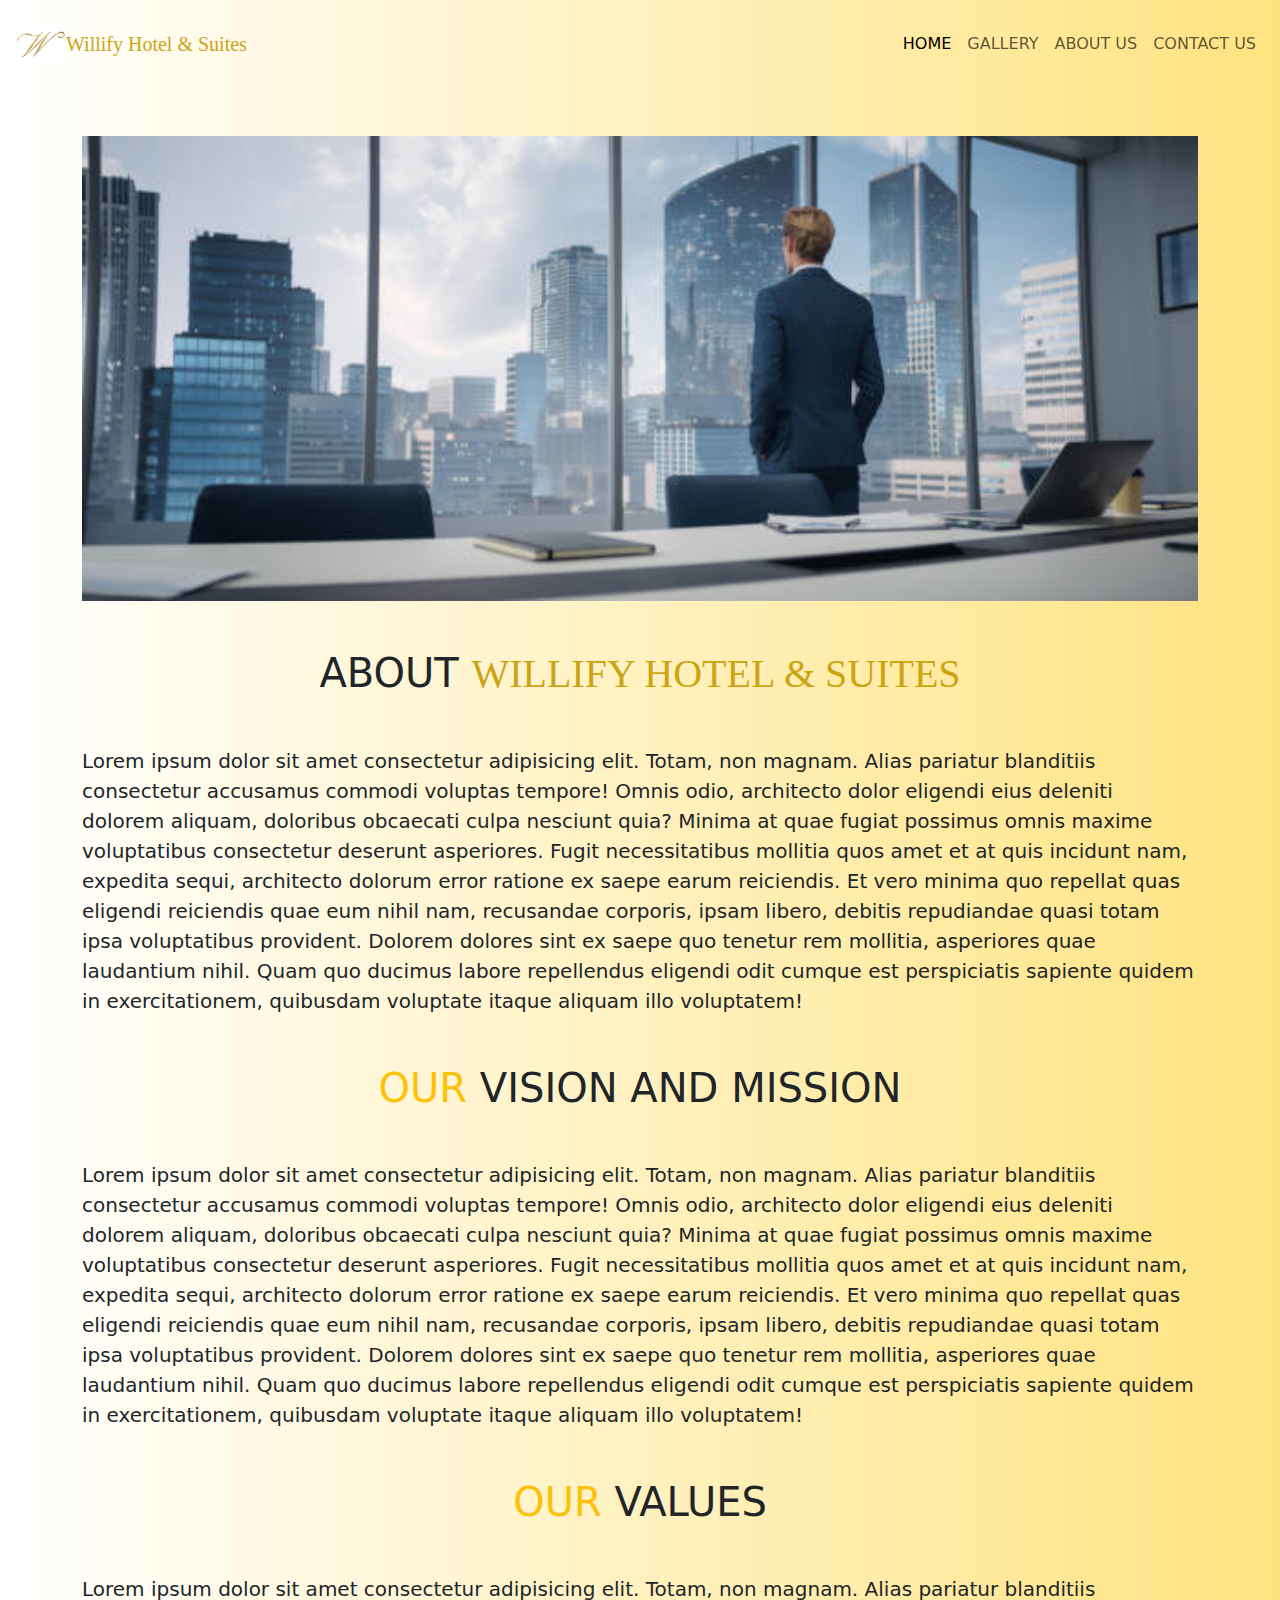
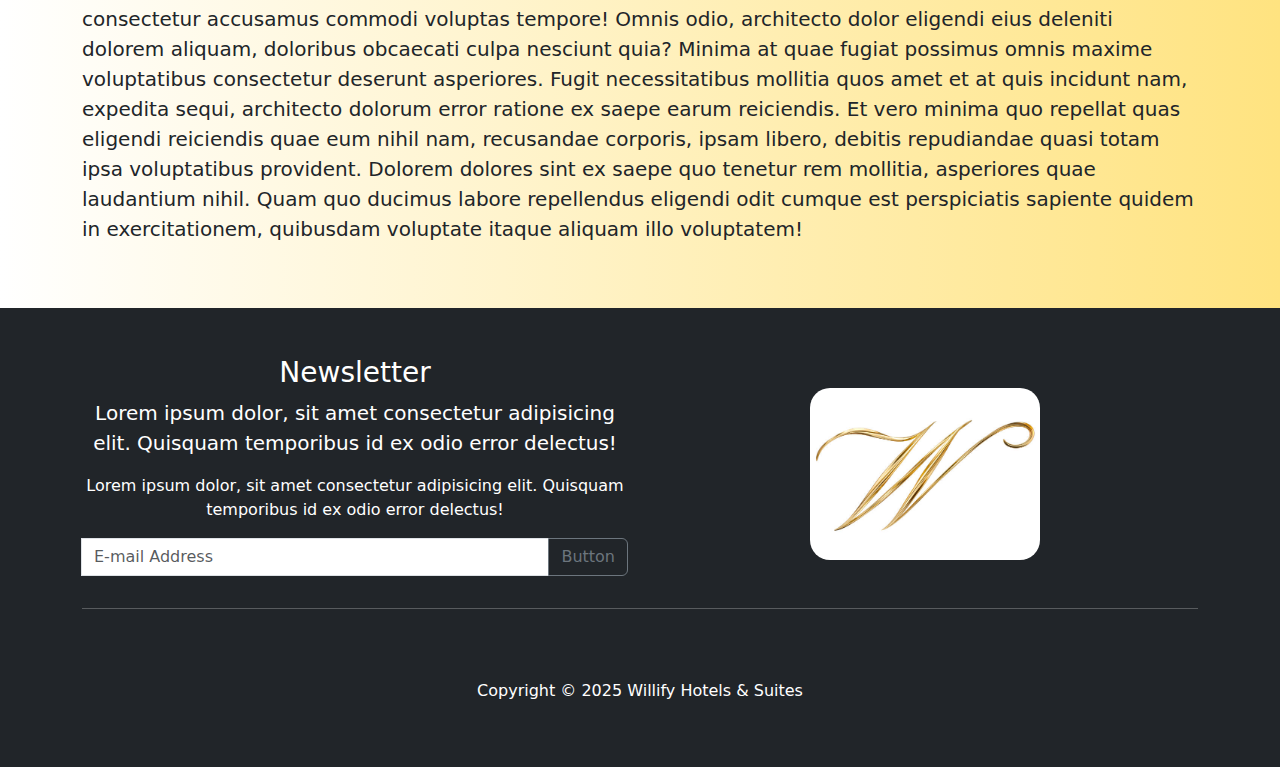
<file: about.html>
<!doctype html>
<html lang="en">
  <head>
    <meta charset="utf-8">
    <meta name="viewport" content="width=device-width, initial-scale=1">
    <title>About Us</title>

    <link rel="stylesheet" href="style.css">
    <link href="https://cdn.jsdelivr.net/npm/bootstrap@5.3.3/dist/css/bootstrap.min.css" rel="stylesheet" integrity="sha384-QWTKZyjpPEjISv5WaRU9OFeRpok6YctnYmDr5pNlyT2bRjXh0JMhjY6hW+ALEwIH" crossorigin="anonymous">
  </head>
  <body>
     <!-- navigation bar -->
     <nav class="navbar navbar-expand-lg bg-white navbar-light">
        <div class="container-fluid p-3 align-items-center justify-content-between">
         <div class="d-flex">
          <img src="Home images/istockphoto-1408777592-612x612.jpg" style="width:50px; margin:0; padding:px" alt="">
          <a class="navbar-brand" href="#" style="font-family: 'Times New Roman', Times, serif; color: rgb(204, 164, 19);">Willify Hotel & Suites</a>
         </div> 

          <button class="navbar-toggler" type="button" data-bs-toggle="collapse" data-bs-target="#navmenu" aria-controls="navbarSupportedContent" aria-expanded="false" aria-label="Toggle navigation">
            <span class="navbar-toggler-icon"></span>
          </button>

          <div class="collapse navbar-collapse" id="navmenu">
            <ul class="navbar-nav ms-auto mb-2 mb-lg-0">
                  <li class="nav-item">
                    <a class="nav-link active" aria-current="page" href="index.html">HOME</a>
                  </li>
                  <li class="nav-item">
                    <a class="nav-link" href="gallery.html">GALLERY</a>
                  </li>
                  <li class="nav-item">
                    <a class="nav-link" href="about.html">ABOUT US</a>
                  </li>
                  <li class="nav-item">
                    <a class="nav-link" href="contact.html">CONTACT US</a>
                  </li>
            </ul>
          </div>
        </div>
      </nav>


       <!-- first option  -->
    <section class="p-5">
        <div class="container">
          <div class="align-items-center justify-content-between">
            <div class="">
              <img src="Home images/istockphoto-1798341796-612x612.jpg" class="img-fluid" style="width: 100%;"  alt="friends laughing together">
            </div>
            
            <div class="">
              <h1 class="text-center m-5">ABOUT  <a class="navbar-brand" href="#" style="font-family: 'Times New Roman', Times, serif; color: rgb(204, 164, 19);">WILLIFY HOTEL & SUITES</a></h1>
              <p class="lead"><strong>Lorem ipsum dolor sit amet consectetur adipisicing elit. Totam, non magnam. Alias pariatur blanditiis consectetur accusamus commodi voluptas tempore! Omnis odio, architecto dolor eligendi eius deleniti dolorem aliquam, doloribus obcaecati culpa nesciunt quia? Minima at quae fugiat possimus omnis maxime voluptatibus consectetur deserunt asperiores. Fugit necessitatibus mollitia quos amet et at quis incidunt nam, expedita sequi, architecto dolorum error ratione ex saepe earum reiciendis. Et vero minima quo repellat quas eligendi reiciendis quae eum nihil nam, recusandae corporis, ipsam libero, debitis repudiandae quasi totam ipsa voluptatibus provident. Dolorem dolores sint ex saepe quo tenetur rem mollitia, asperiores quae laudantium nihil. Quam quo ducimus labore repellendus eligendi odit cumque est perspiciatis sapiente quidem in exercitationem, quibusdam voluptate itaque aliquam illo voluptatem!</strong> 
              </p>
  
              <h1 class="text-center m-5"><span class="text-warning">OUR </span> VISION AND MISSION</h1>
              <p class="lead"><strong>Lorem ipsum dolor sit amet consectetur adipisicing elit. Totam, non magnam. Alias pariatur blanditiis consectetur accusamus commodi voluptas tempore! Omnis odio, architecto dolor eligendi eius deleniti dolorem aliquam, doloribus obcaecati culpa nesciunt quia? Minima at quae fugiat possimus omnis maxime voluptatibus consectetur deserunt asperiores. Fugit necessitatibus mollitia quos amet et at quis incidunt nam, expedita sequi, architecto dolorum error ratione ex saepe earum reiciendis. Et vero minima quo repellat quas eligendi reiciendis quae eum nihil nam, recusandae corporis, ipsam libero, debitis repudiandae quasi totam ipsa voluptatibus provident. Dolorem dolores sint ex saepe quo tenetur rem mollitia, asperiores quae laudantium nihil. Quam quo ducimus labore repellendus eligendi odit cumque est perspiciatis sapiente quidem in exercitationem, quibusdam voluptate itaque aliquam illo voluptatem!</strong> 
              </p>
  
              <h1 class="text-center m-5"><span class="text-warning">OUR </span> VALUES</h1>
              <p class="lead"><strong>Lorem ipsum dolor sit amet consectetur adipisicing elit. Totam, non magnam. Alias pariatur blanditiis consectetur accusamus commodi voluptas tempore! Omnis odio, architecto dolor eligendi eius deleniti dolorem aliquam, doloribus obcaecati culpa nesciunt quia? Minima at quae fugiat possimus omnis maxime voluptatibus consectetur deserunt asperiores. Fugit necessitatibus mollitia quos amet et at quis incidunt nam, expedita sequi, architecto dolorum error ratione ex saepe earum reiciendis. Et vero minima quo repellat quas eligendi reiciendis quae eum nihil nam, recusandae corporis, ipsam libero, debitis repudiandae quasi totam ipsa voluptatibus provident. Dolorem dolores sint ex saepe quo tenetur rem mollitia, asperiores quae laudantium nihil. Quam quo ducimus labore repellendus eligendi odit cumque est perspiciatis sapiente quidem in exercitationem, quibusdam voluptate itaque aliquam illo voluptatem!</strong> 
              </p>
  
            </div>
          </div>
        </div>
      </section>

       <!--footer-->
       <footer class="section__footer">
        <section class="p-5 bg-dark text-white text-center position-relative">
        <div class="container">
            <div class="row align-items-center justify-content-between">
              <div class="col-md">
                <div class="input-group mb-3">
                  <div class="text-center">
                  <h3>Newsletter</h3>
                  <p class="lead">Lorem ipsum dolor, sit amet consectetur adipisicing elit. Quisquam temporibus id ex odio error delectus!</p>
                  <p >Lorem ipsum dolor, sit amet consectetur adipisicing elit. Quisquam temporibus id ex odio error delectus!</p>
                  </div>
                  <input type="text" class="form-control" placeholder="E-mail Address" aria-label="Recipient's username" aria-describedby="button-addon2">
                  <button class="btn btn-outline-secondary" type="button" id="button-addon2">Button</button>
                </div>
              </div>
    
              <div class="col-md">
                <img src="Home images/istockphoto-1408777592-612x612.jpg" class="img-fluid"  style="width: 230px; border-radius: 20px;">
              </div>
          </div>
    
          <!-- copyright  -->
          <div class="footer__copyright">
            <div class="row">
              <div class="col-xs-12"><hr>
            <p class="footer_copyright__text" style="text-align: center"><a href="javascript:void(0);" class="btn spl-link">THE COMPANY</a></p>
                  <p class="footer_copyright__text" style="text-align: center">Copyright © 2025 Willify Hotels &amp; Suites</p>
              </div>
            </div> 
          </div> 
    
        </div> 
      </section>
      </footer>

    <script src="https://cdn.jsdelivr.net/npm/bootstrap@5.3.3/dist/js/bootstrap.bundle.min.js" integrity="sha384-YvpcrYf0tY3lHB60NNkmXc5s9fDVZLESaAA55NDzOxhy9GkcIdslK1eN7N6jIeHz" crossorigin="anonymous"></script>
  </body>
</html>
</file>
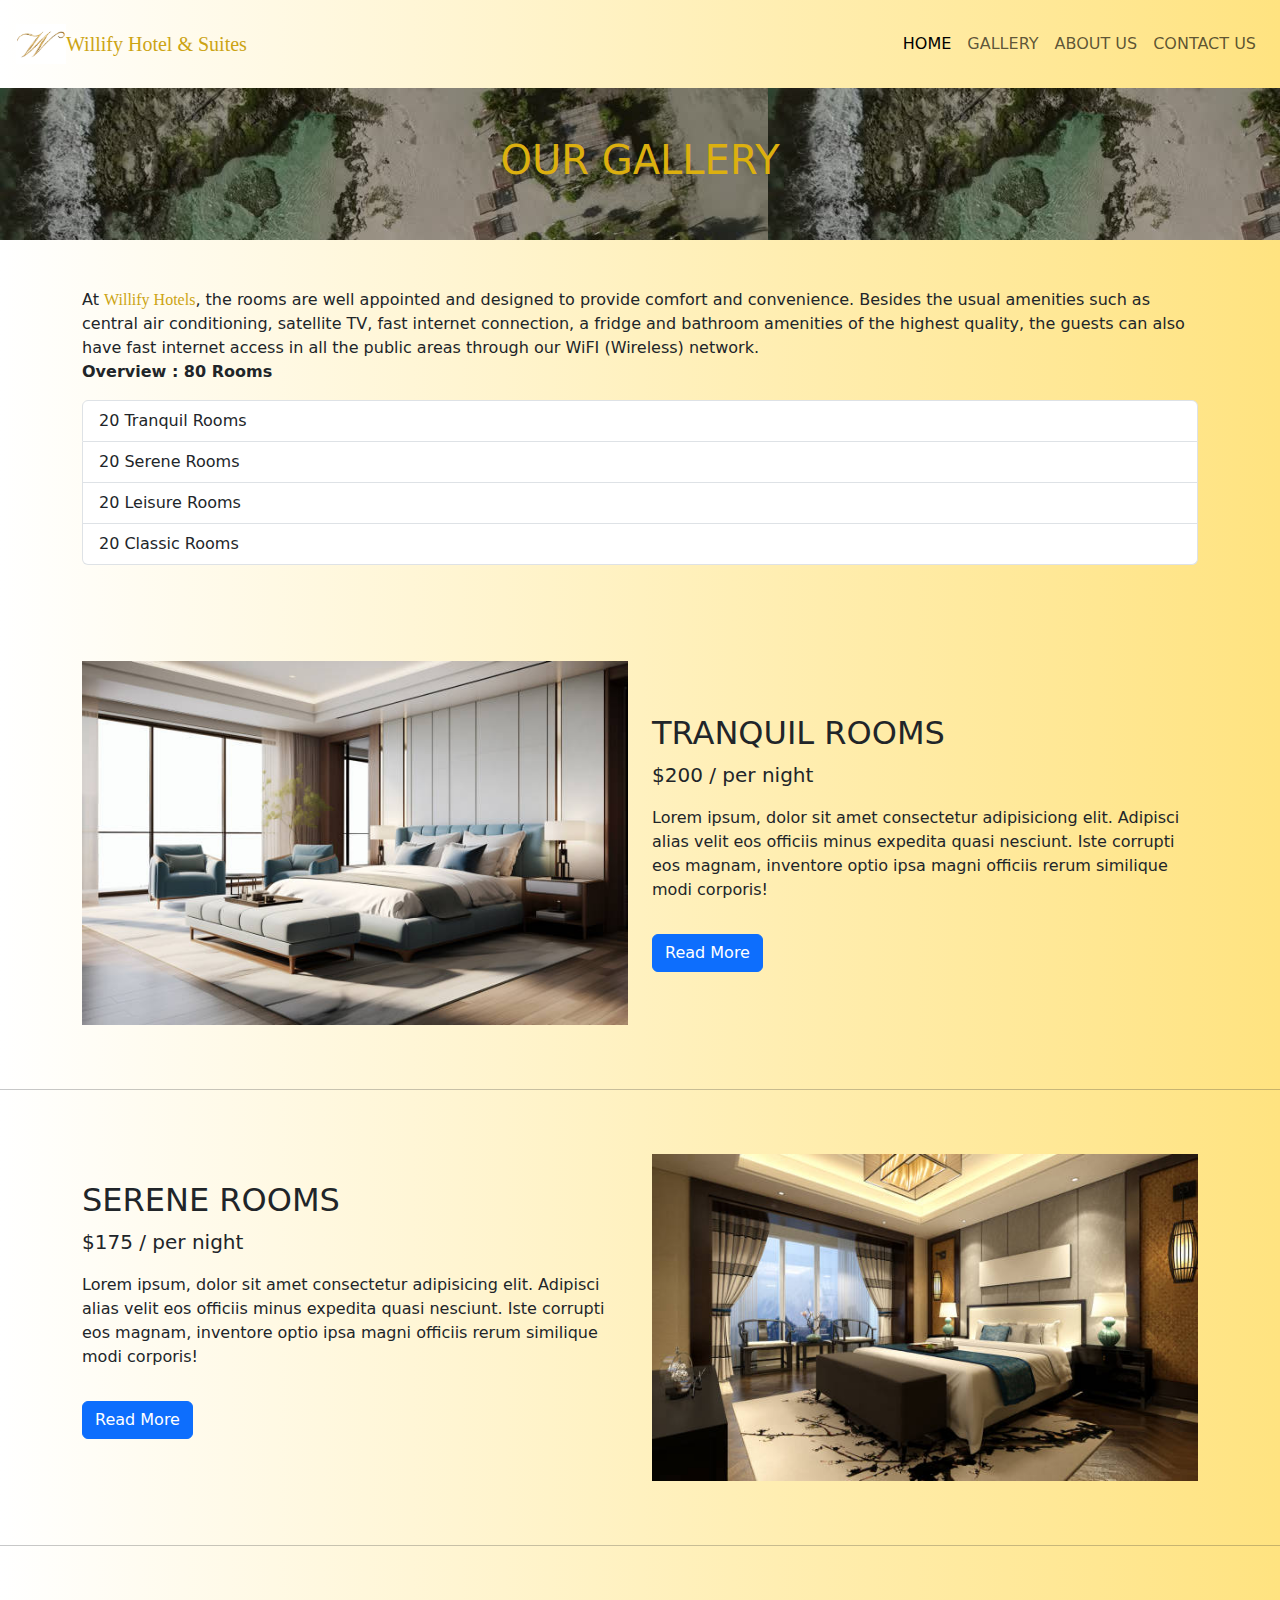
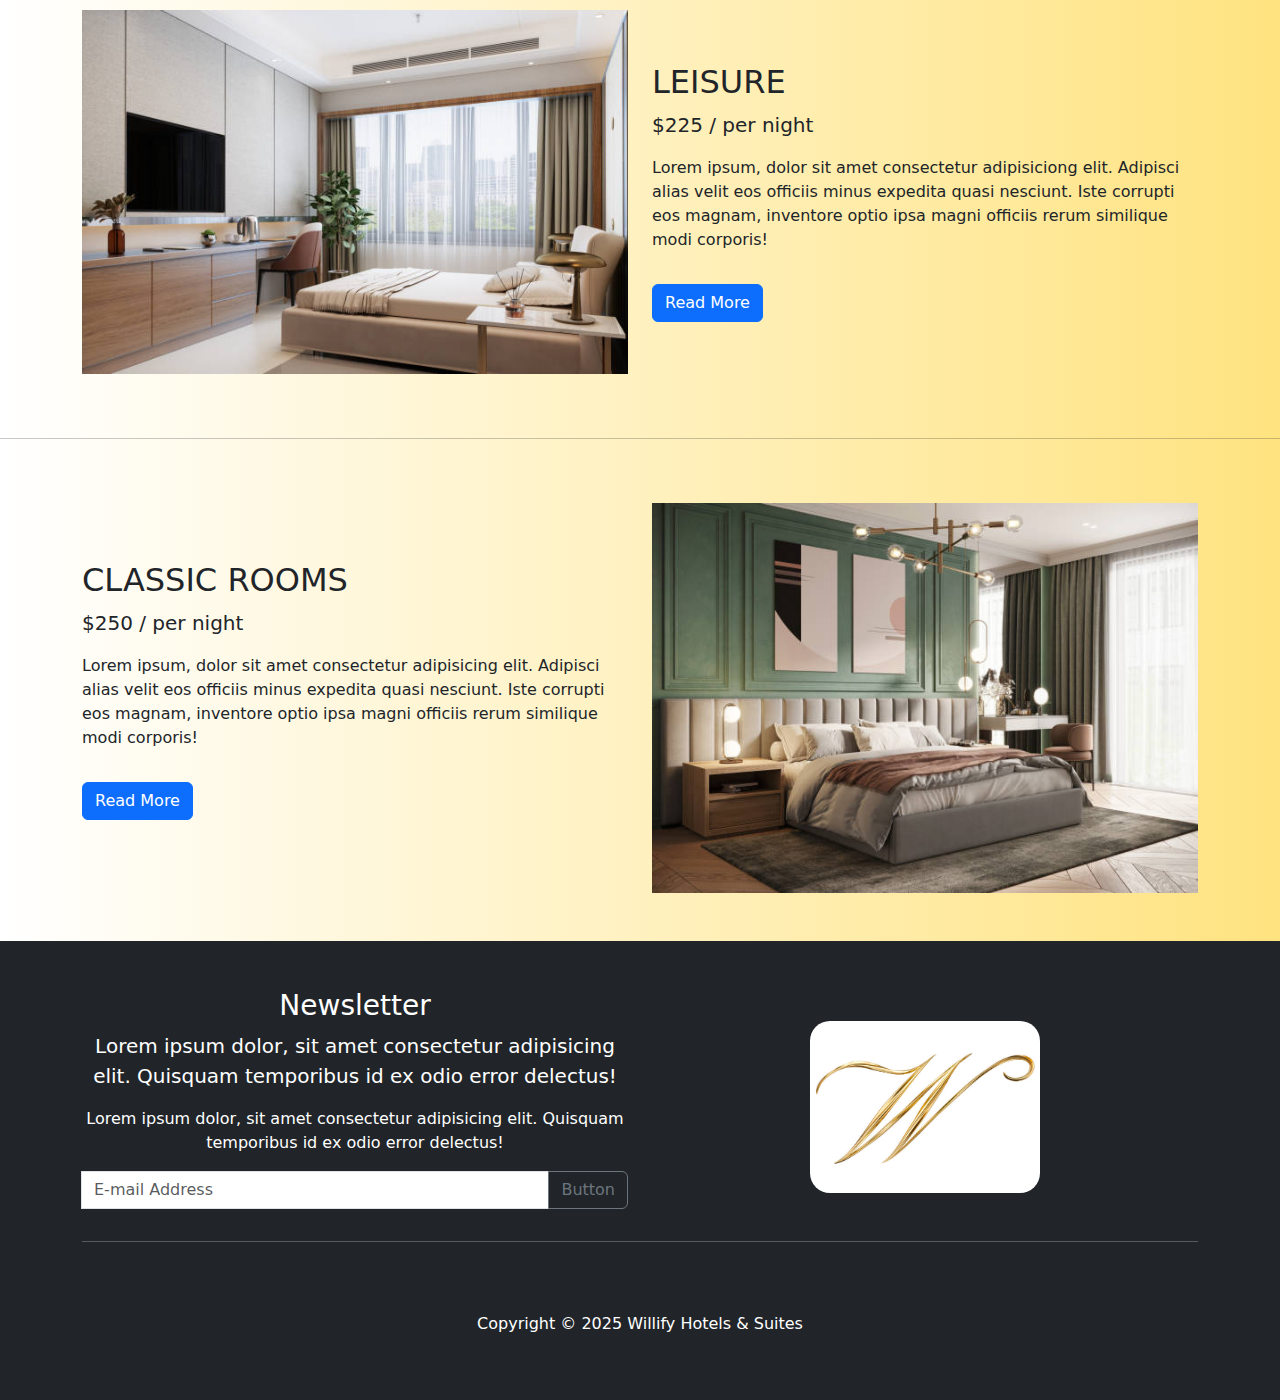
<file: gallery.html>
<!doctype html>
<html lang="en">
  <head>
    <meta charset="utf-8">
    <meta name="viewport" content="width=device-width, initial-scale=1">
    <title>Willify Gallery</title>
    <link rel="stylesheet" href="style.css">

    <link href="https://cdn.jsdelivr.net/npm/bootstrap@5.3.3/dist/css/bootstrap.min.css" rel="stylesheet" integrity="sha384-QWTKZyjpPEjISv5WaRU9OFeRpok6YctnYmDr5pNlyT2bRjXh0JMhjY6hW+ALEwIH" crossorigin="anonymous">
  </head>
  <body>

      <!-- navigation bar -->
      <nav class="navbar navbar-expand-lg bg-white navbar-light">
        <div class="container-fluid p-3 align-items-center justify-content-between">
         <div class="d-flex">
          <img src="Home images/istockphoto-1408777592-612x612.jpg" style="width:50px; margin:0; padding:px" alt="">
          <a class="navbar-brand" href="#" style="font-family: 'Times New Roman', Times, serif; color: rgb(204, 164, 19);">Willify Hotel & Suites</a>
         </div> 

          <button class="navbar-toggler" type="button" data-bs-toggle="collapse" data-bs-target="#navmenu" aria-controls="navbarSupportedContent" aria-expanded="false" aria-label="Toggle navigation">
            <span class="navbar-toggler-icon"></span>
          </button>

          <div class="collapse navbar-collapse" id="navmenu">
            <ul class="navbar-nav ms-auto mb-2 mb-lg-0">
                  <li class="nav-item">
                    <a class="nav-link active" aria-current="page" href="index.html">HOME</a>
                  </li>
                  <li class="nav-item">
                    <a class="nav-link" href="gallery.html">GALLERY</a>
                  </li>
                  <li class="nav-item">
                    <a class="nav-link" href="about.html">ABOUT US</a>
                  </li>
                  <li class="nav-item">
                    <a class="nav-link" href="contact.html">CONTACT US</a>
                  </li>
            </ul>
          </div>
        </div>
      </nav>

<!-- Header  -->
    <section class="p-5 text-center bg" style="background-image: url(Home\ images/istockphoto-1870564859-640x640.jpg);" >
        <div class="container">
            <h1 style="color: rgb(220, 176, 15);">OUR GALLERY</h1>
        </div>
    </section>
    
    <!-- title  -->
    <section class="p-5">
      <div class="container">
        <div class="d-flex">
         <p>At <a class="navbar-brand" href="#" style="font-family: 'Times New Roman', Times, serif; color: rgb(204, 164, 19);">Willify Hotels</a>, the rooms are well appointed and designed to provide comfort and convenience. Besides the usual amenities such as central air conditioning, satellite TV, fast internet connection, a fridge and bathroom amenities of the highest quality, the guests can also have fast internet access in all the public areas through our WiFI (Wireless) network. <br><strong>Overview : 80 Rooms </strong></p> 
        
        </div>  
          <ul class="list-group">
            <li class="list-group-item">20 Tranquil Rooms</li>
            <li class="list-group-item">20 Serene Rooms</li>
            <li class="list-group-item">20 Leisure Rooms</li>
            <li class="list-group-item">20 Classic Rooms </li>
          </ul>
      </div>
    </section>

    <!-- first option  -->
    <section class="p-5">
      <div class="container">
        <div class="row align-items-center justify-content-between">
          <div class="col-md">
            <img src="Home images/istockphoto-1815808691-612x612.jpg" class="img-fluid"  alt="friends laughing together">
          </div>
          
          <div class="col-md">
            <h2>TRANQUIL ROOMS</h2>
            <p class="lead"><strong>$200</strong> / per night 
            </p>
            <p>
              Lorem ipsum, dolor sit amet consectetur adipisiciong elit. Adipisci alias velit eos officiis minus expedita quasi nesciunt. Iste corrupti eos magnam, inventore optio ipsa magni officiis rerum similique modi corporis!
            </p>

            <a href="#" class="btn btn-primary mt-3">
              <i class="bi bi-chevron-right"></i> Read More</a>
          </div>
        </div>
      </div>
    </section>
    <hr>

    <!--second option-->
    <section class="p-5">
      <div class="container">
        <div class="row align-items-center justify-content-between">
          <div class="col-md">
            <h2>SERENE ROOMS</h2>
            <p class="lead"><strong>$175</strong> / per night 
            </p>
            <p>
              Lorem ipsum, dolor sit amet consectetur adipisicing elit. Adipisci alias velit eos officiis minus expedita quasi nesciunt. Iste corrupti eos magnam, inventore optio ipsa magni officiis rerum similique modi corporis!
            </p>

            <a href="#" class="btn btn-primary my-3">
              <i class="bi bi-chevron-right"></i> Read More</a>
          </div>

          <div class="col-md">
            <img src="Home images/istockphoto-1129076301-612x612.jpg" class="img-fluid"  alt="blah blah">
          </div>
        </div>
      </div>
    </section>
    <hr>

<!-- third option   -->
<section class="p-5">
  <div class="container">
    <div class="row align-items-center justify-content-between">
      <div class="col-md">
        <img src="Home images/istockphoto-1370825295-612x612.jpg" class="img-fluid"  alt="friends laughing together">
      </div>
      
      <div class="col-md">
        <h2>LEISURE</h2>
        <p class="lead"><strong>$225</strong> / per night 
        <p>
          Lorem ipsum, dolor sit amet consectetur adipisiciong elit. Adipisci alias velit eos officiis minus expedita quasi nesciunt. Iste corrupti eos magnam, inventore optio ipsa magni officiis rerum similique modi corporis!
        </p>

        <a href="#" class="btn btn-primary mt-3">
          <i class="bi bi-chevron-right"></i> Read More</a>
      </div>
    </div>
  </div>
</section>
<hr>

<!--fourth option-->
<section class="p-5">
  <div class="container">
    <div class="row align-items-center justify-content-between">
      <div class="col-md">
        <h2>CLASSIC ROOMS</h2>
        <p class="lead"><strong>$250</strong> / per night 
        </p>
        <p>
          Lorem ipsum, dolor sit amet consectetur adipisicing elit. Adipisci alias velit eos officiis minus expedita quasi nesciunt. Iste corrupti eos magnam, inventore optio ipsa magni officiis rerum similique modi corporis!
        </p>

        <a href="#" class="btn btn-primary my-3">
          <i class="bi bi-chevron-right"></i> Read More</a>
      </div>

      <div class="col-md">
        <img src="Home images/istockphoto-1391018214-612x612.jpg" class="img-fluid"  alt="blah blah">
      </div>
    </div>
  </div>
</section>

            <!--footer-->
            <footer class="section__footer">
              <section class="p-5 bg-dark text-white text-center position-relative">
              <div class="container">
                  <div class="row align-items-center justify-content-between">
                    <div class="col-md">
                      <div class="input-group mb-3">
                        <div class="text-center">
                        <h3>Newsletter</h3>
                        <p class="lead">Lorem ipsum dolor, sit amet consectetur adipisicing elit. Quisquam temporibus id ex odio error delectus!</p>
                        <p >Lorem ipsum dolor, sit amet consectetur adipisicing elit. Quisquam temporibus id ex odio error delectus!</p>
                        </div>
                        <input type="text" class="form-control" placeholder="E-mail Address" aria-label="Recipient's username" aria-describedby="button-addon2">
                        <button class="btn btn-outline-secondary" type="button" id="button-addon2">Button</button>
                      </div>
                    </div>
          
                    <div class="col-md">
                      <img src="Home images/istockphoto-1408777592-612x612.jpg" class="img-fluid"  style="width: 230px; border-radius: 20px;">
                    </div>
                </div>
          
                <!-- copyright  -->
                <div class="footer__copyright">
                  <div class="row">
                    <div class="col-xs-12"><hr>
                  <p class="footer_copyright__text" style="text-align: center"><a href="javascript:void(0);" class="btn spl-link">THE COMPANY</a></p>
                        <p class="footer_copyright__text" style="text-align: center">Copyright © 2025 Willify Hotels &amp; Suites</p>
                    </div>
                  </div> 
                </div> 
          
              </div> 
            </section>
            </footer>

    <script src="https://cdn.jsdelivr.net/npm/bootstrap@5.3.3/dist/js/bootstrap.bundle.min.js" integrity="sha384-YvpcrYf0tY3lHB60NNkmXc5s9fDVZLESaAA55NDzOxhy9GkcIdslK1eN7N6jIeHz" crossorigin="anonymous"></script>
  </body>
</html>
</file>
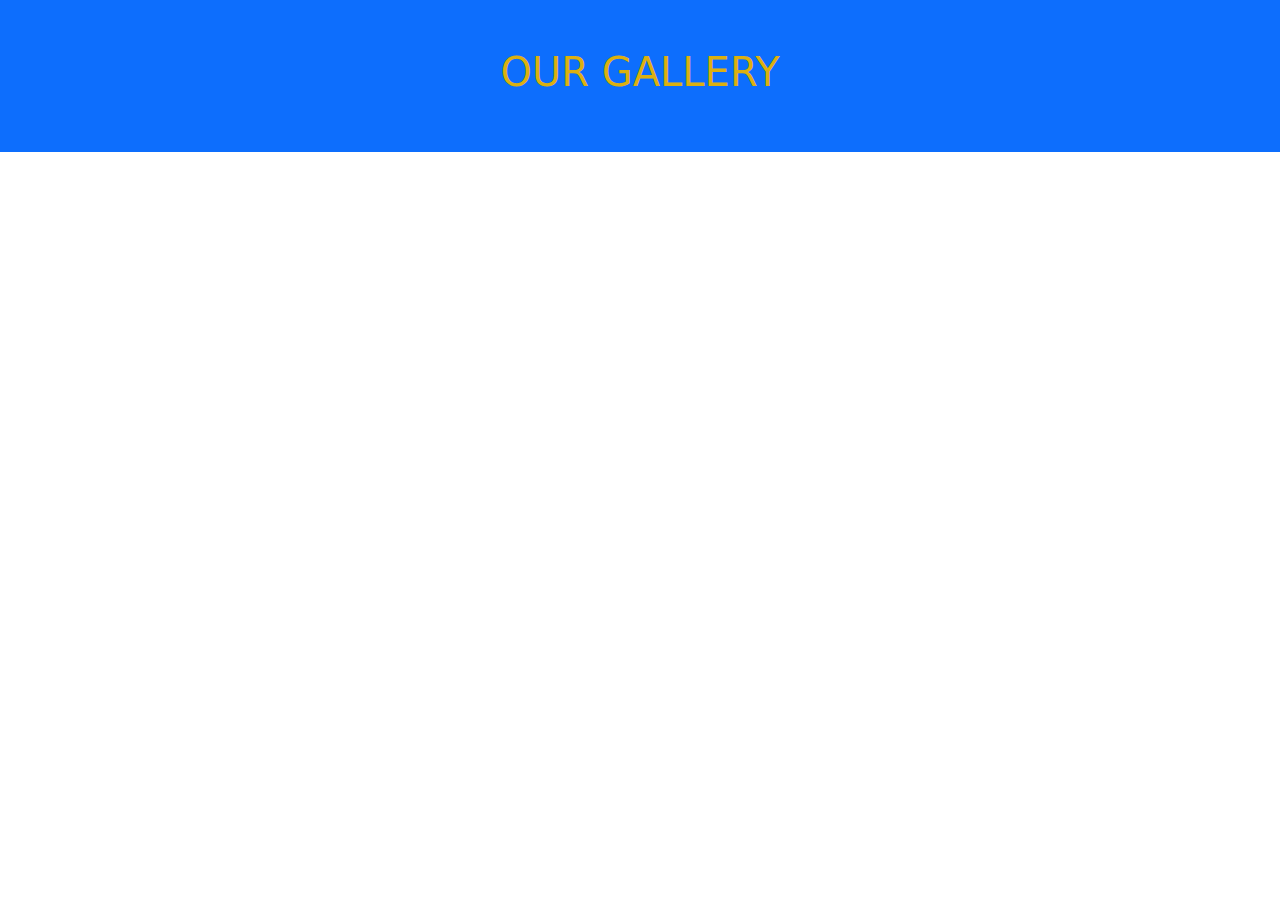
<file: hotelsite-main/gallery.html>
<!doctype html>
<html lang="en">
  <head>
    <meta charset="utf-8">
    <meta name="viewport" content="width=device-width, initial-scale=1">
    <title>Bootstrap demo</title>
    <link href="https://cdn.jsdelivr.net/npm/bootstrap@5.3.3/dist/css/bootstrap.min.css" rel="stylesheet" integrity="sha384-QWTKZyjpPEjISv5WaRU9OFeRpok6YctnYmDr5pNlyT2bRjXh0JMhjY6hW+ALEwIH" crossorigin="anonymous">
  </head>
  <body>
    <section class="p-5 text-center bg-primary">
        <div class="container">
            <h1 style="color: rgb(220, 176, 15);">OUR GALLERY</h1>
        </div>
    </section>
    <script src="https://cdn.jsdelivr.net/npm/bootstrap@5.3.3/dist/js/bootstrap.bundle.min.js" integrity="sha384-YvpcrYf0tY3lHB60NNkmXc5s9fDVZLESaAA55NDzOxhy9GkcIdslK1eN7N6jIeHz" crossorigin="anonymous"></script>
  </body>
</html>
</file>
<file: style.css>
body{
    background: linear-gradient(270deg, #ffe380, #ffff );
}

.navbar{
    background: linear-gradient(270deg, #ffe380, #ffff );
}

.gallery-section{
    background: linear-gradient(270deg, #ffe380, #ffff );
}
</file>
